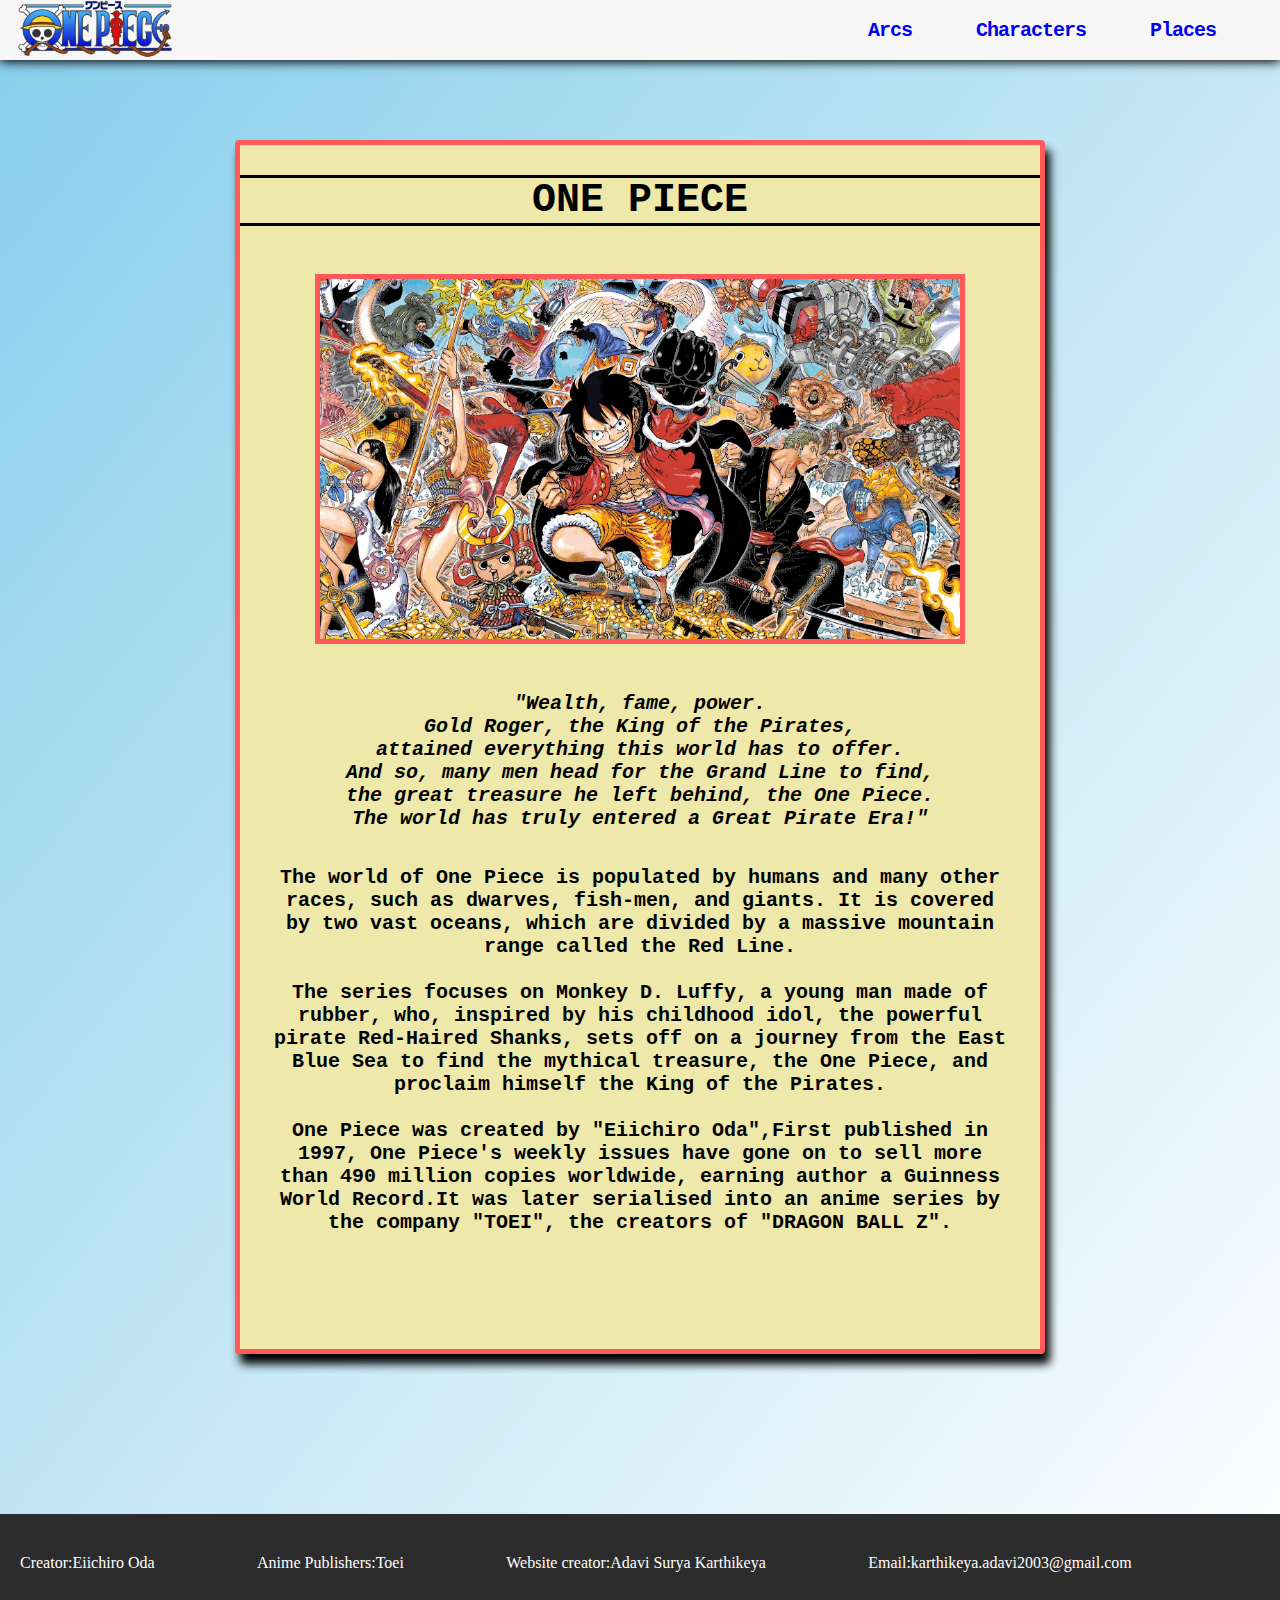
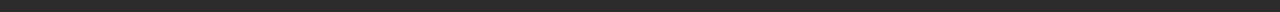
<file: ONE PIECE TRIBUTE/HTML/index.html>
<!DOCTYPE html5>
<html>
    <head>
        <title>ONE PIECE</title>
    </head>
</html>
    <link rel="stylesheet" href="..\CSS\stylesheet(index).css">

<body id="Body">
    <div id="MAIN-BODY">
        <ul>
            <div id="NAVBAR-MAIN">
                    <a href="..\HTML\index.html">      
                            <div id="NAVBAR-L">
                                            <div  ><img src="../IMAGES/INDEX/LOGO.jpg" id="LOGO-IMG" class="nav-img" ></div>
                            </div>  
                    </a>    
                    <div id="NAVBAR-R">
                            <li>
                                <a href="../HTML/Arcs.html"><div class="li" id="CHAR">Arcs</div></a>  
                            </li>
                            <li>
                                <a href="Characters.html"><div class="li" id="CHAR">Characters</div></a>  
                            </li>
                            <li>
                                 <a href="Places.html"><div class="li">Places</div></a>    
                            </li>

                            
                    </div>
            </div>
        </ul>
            <div id="MAIN-PAGE">    
               <div id="MAIN-ARTICLE">

                         <span class="TEXT" ><h1 ><p id="one-piece">ONE PIECE</p></h1></span>
                    <div><img src="../IMAGES/INDEX/MAIN-IMG.jpg" id="MAIN-BODY-BG-IMG1"></div>
                    <div>
                    <p> 
                       <div class="TEXT">
                            <em><strong>"Wealth, fame, power.<br> 
                            Gold Roger, the King of the Pirates,<br>
                            attained everything this world has to offer.<br>
                            And so, many men head for the Grand Line to find,<br> 
                            the great treasure he left behind, the One Piece.<br> 
                            The world has truly entered a Great Pirate Era!"</strong></em><br>
                       </div>
                       <br>
                       <br>
                       <div class="TEXT">
                            The world of One Piece is populated by humans and many other races, such as dwarves, fish-men, and giants.
                         It is covered by two vast oceans, which are divided by a massive mountain range called the Red Line.
                         <br>
                         <br>
                         The series focuses on Monkey D. Luffy, a young man made of rubber, 
                         who, inspired by his childhood idol, the powerful pirate Red-Haired Shanks,
                         sets off on a journey from the East Blue Sea to find the mythical treasure, the One Piece, 
                         and proclaim himself the King of the Pirates.
                         <br>
                         <br>
                         
                         One Piece was created by "Eiichiro Oda",First published in 1997, One Piece's weekly issues have gone 
                         on to sell more than 490 million copies worldwide, earning author a Guinness World Record.It was later
                         serialised into an anime series by the company "TOEI", the creators of "DRAGON BALL Z".
                         <br>
                         <br>
                         <br>
                         <br>
                         <br>
                         <br>

                       </div>
                </div>
                    </p>
                </div>    
            </div>
        </div>
        <footer>
            <footer>
                <p >Creator:Eiichiro Oda
                    <div> Anime Publishers:Toei</div>
                    <div>Website creator:Adavi Surya Karthikeya</div>
                    <div>Email:karthikeya.adavi2003@gmail.com</div></p>
            </footer>
    
</body>
</file>
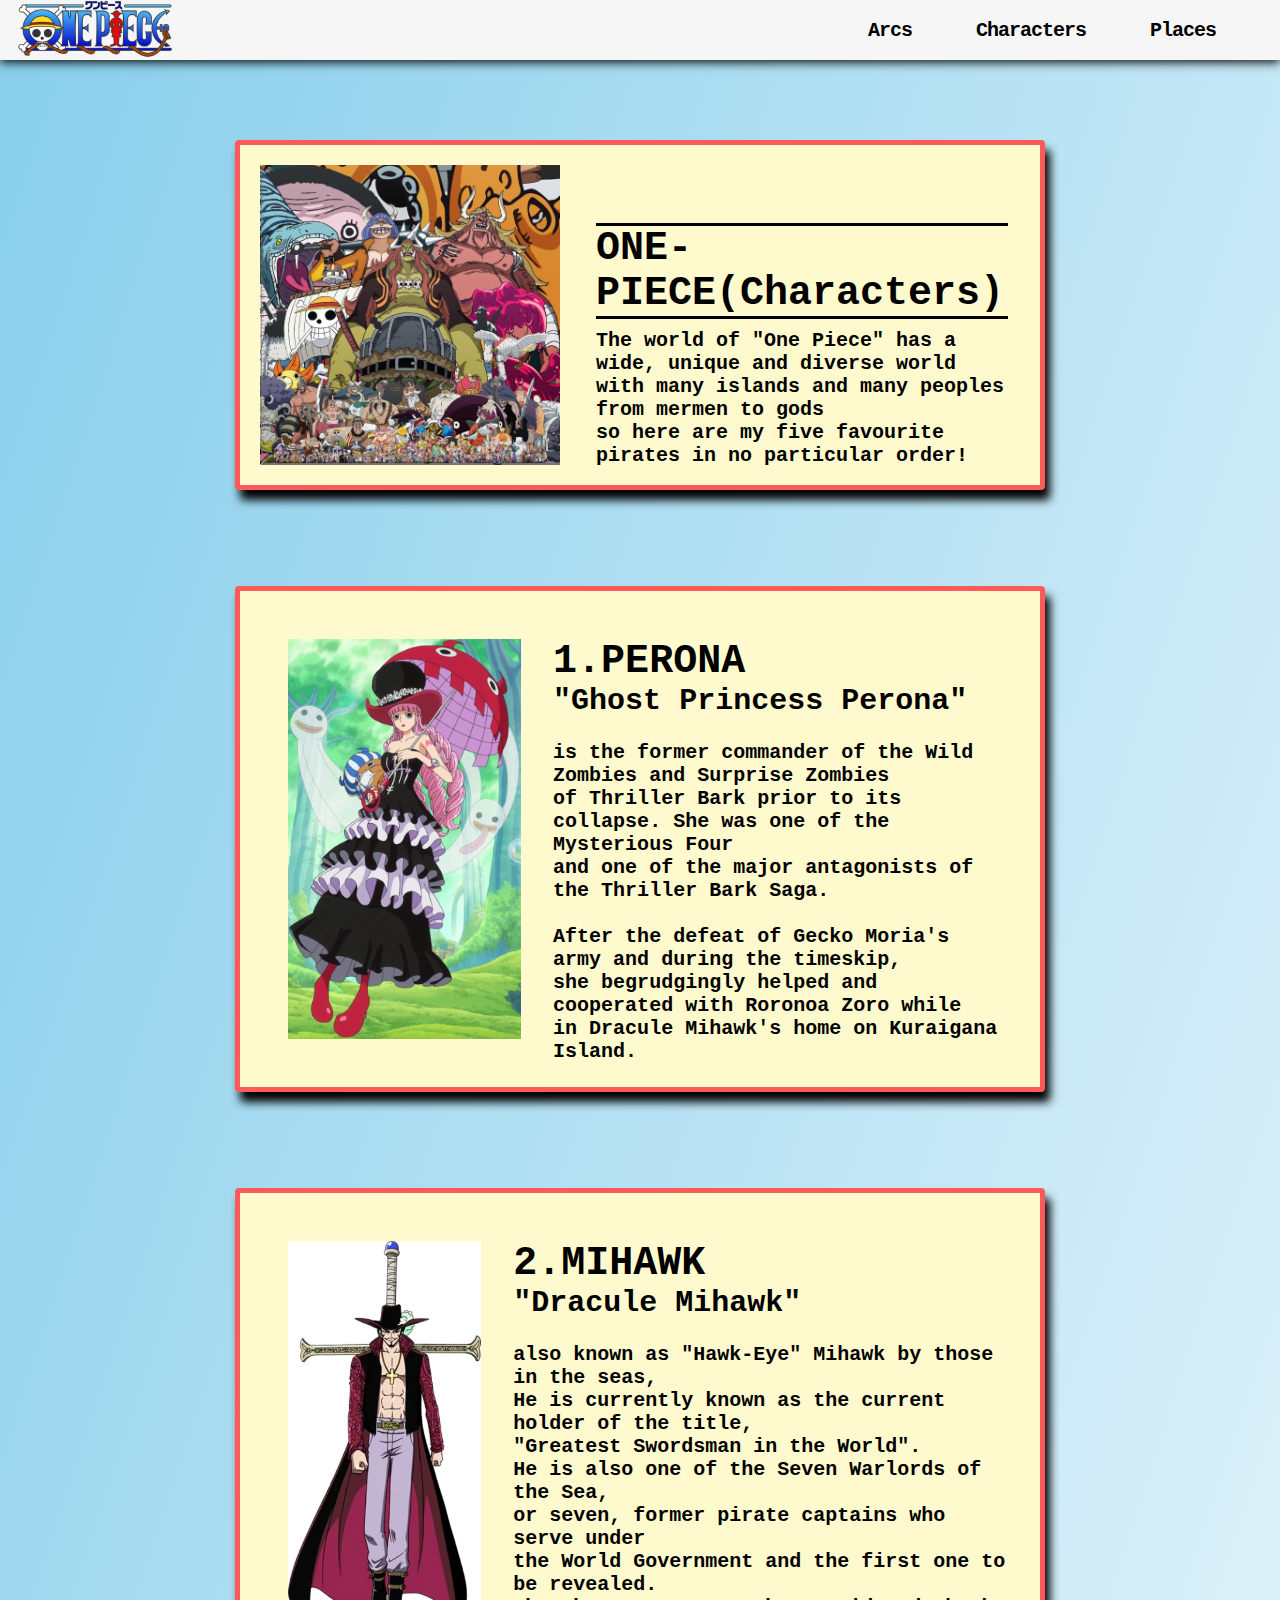
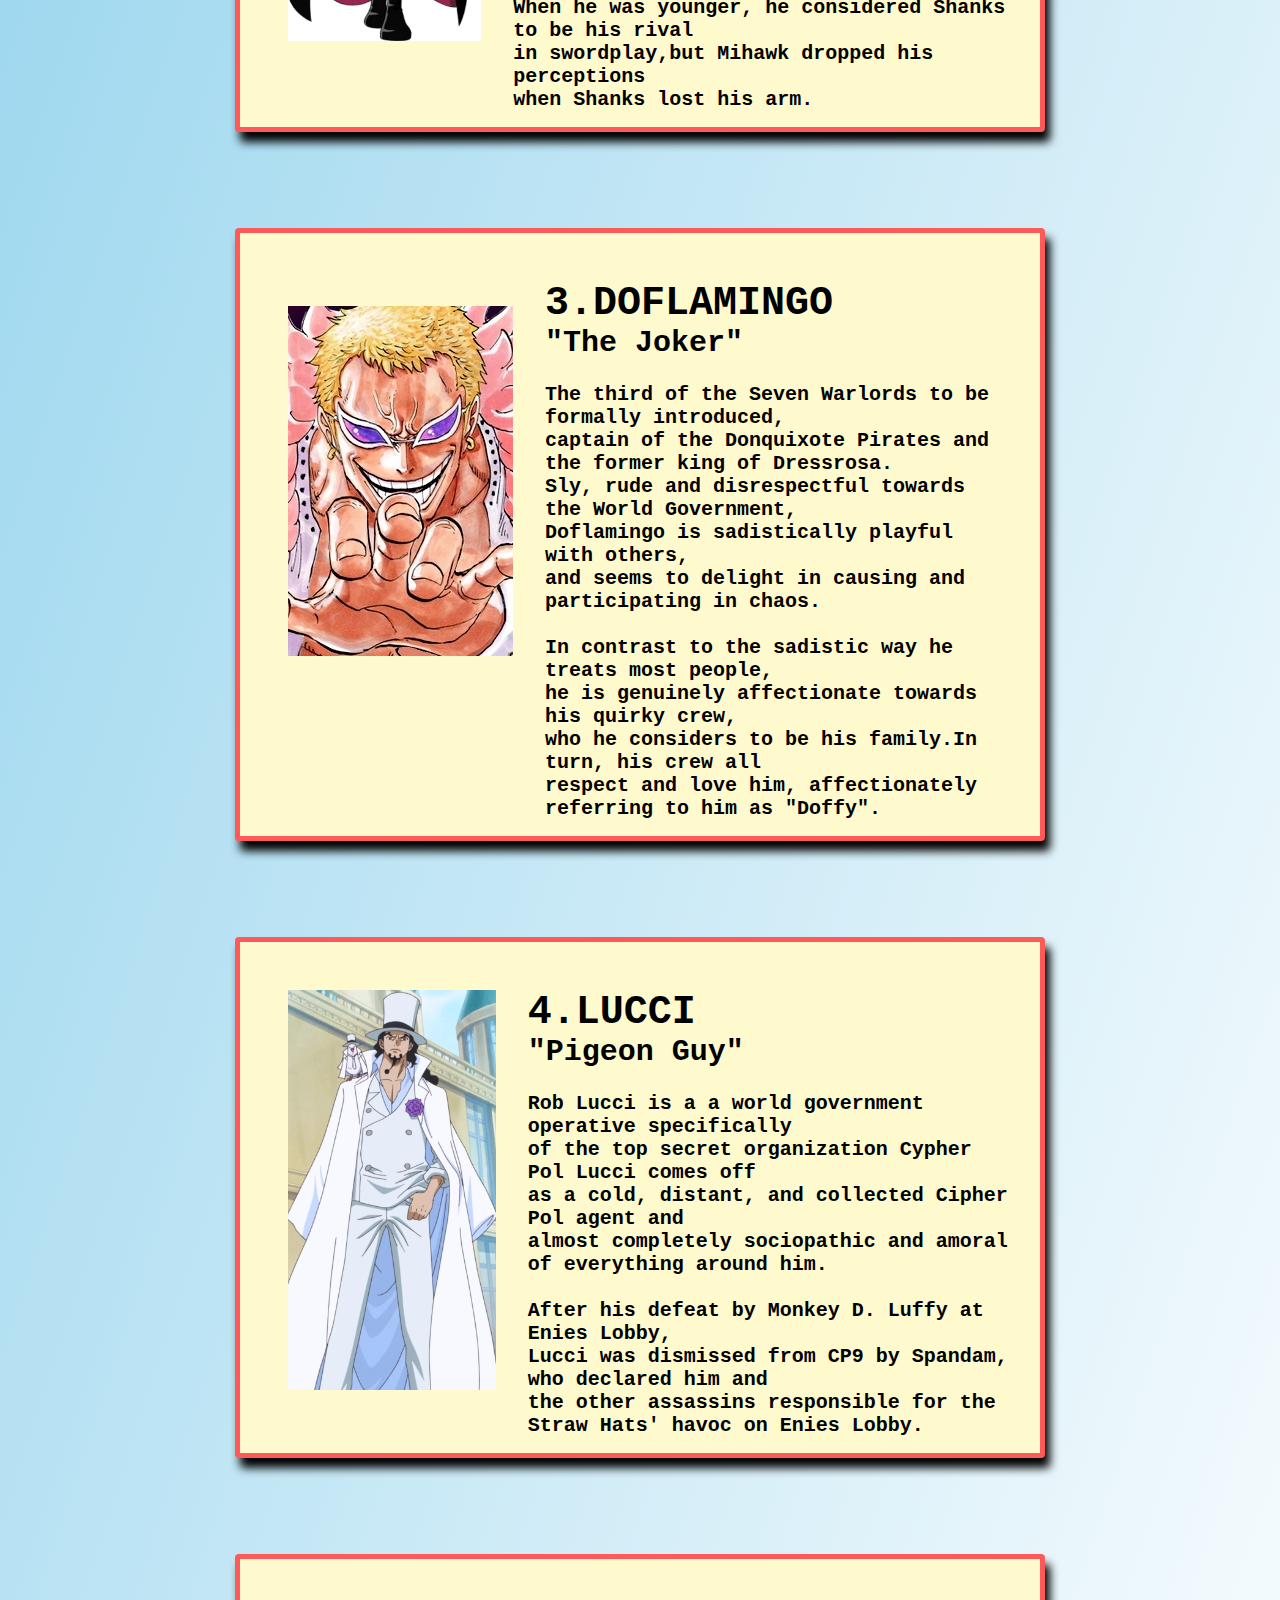
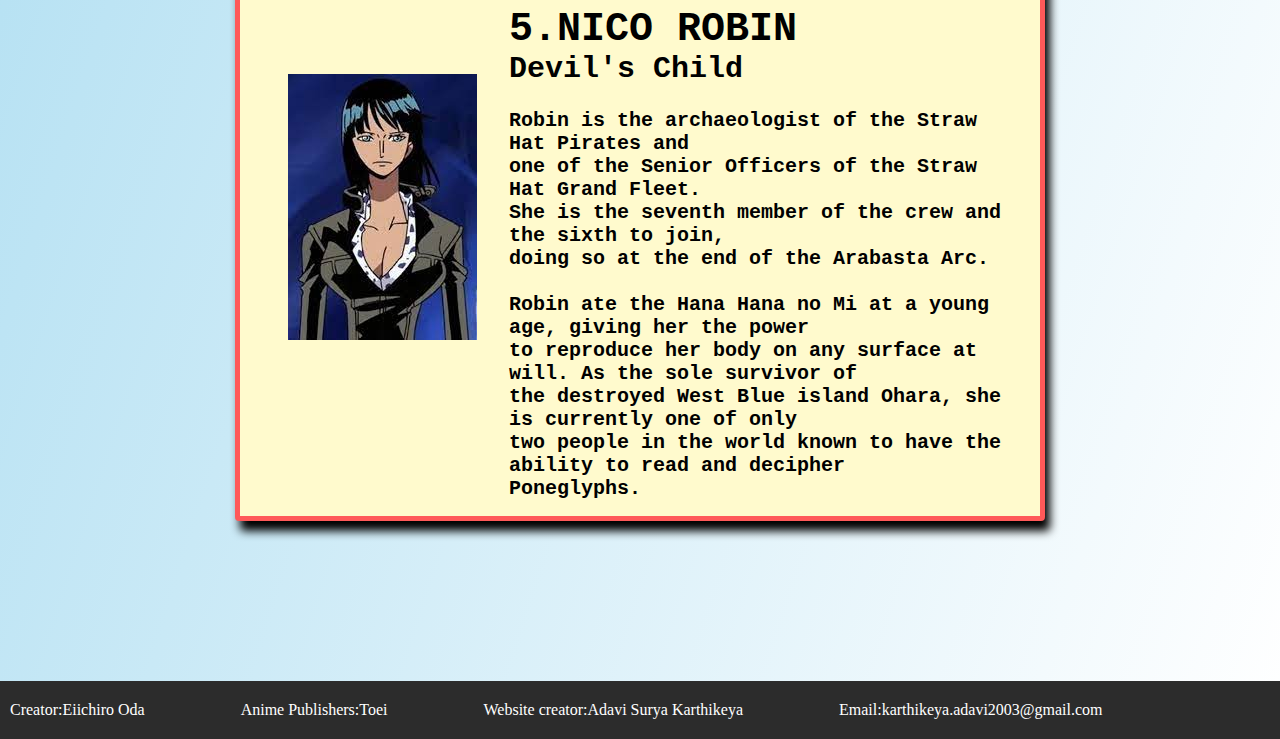
<file: ONE PIECE TRIBUTE/HTML/Characters.html>
<!DOCTYPE html5>
        <header>
            <title>Characters</title>
        </header>
        <link  rel="stylesheet" href="../CSS/stylesheet(char).css">



<body >
                <ul>
                    <div id="NAVBAR-MAIN">
                            <a href="..\HTML\index.html">      
                                    <div id="NAVBAR-L">
                                                    <div  ><img src="../IMAGES/INDEX/LOGO.jpg" class="LOGO-IMG" id="nav-img" ></div>
                                    </div>  
                            </a>    
                            <div id="NAVBAR-R">
                                    <li>
                                                <a href="../HTML/Arcs.html" target="_blank"><div class="li" id="CHAR">Arcs</div></a>  
                                    </li>
                                        
                                    <li>
                                                <a href="Characters.html"><div class="li">Characters</div></a> 
                                    </li>
                                    <li>
                                                <a href="Places.html" target="_blank"><div class="li">Places</div>  </a>  
                                    </li>

                            </div>
                    </div>
                </ul>
        
        
                <div id="MAIN-PAGE">
                    <div class="H-ARTICLE">
                        <img id="H-IMG"src="../IMAGES/CHAR/CHARACTERS-SHOWCASE IMAGE.jpg">
                        <span class="TEXT"><p ><h1 id="one-piece" class="HEADING">ONE-PIECE(Characters)</h1></p>
                              The world of "One Piece" has a wide, unique and diverse world<br>
                              with many islands and many peoples from mermen to gods <br>   
                              so here are my five favourite pirates in no particular order!<br></span>
                          
                        </p></span>
                        
                    </div>    
                    <div class="ARTICLE">
                                    <img src="../IMAGES/CHAR/char-1.webp" id="ARTICLE-IMG">
                                    <span class="TEXT"><h1 class="HEADING">1.PERONA</h1>
                                        <h2>"Ghost Princess Perona"</h2> 
                                    <p > 
                                       <br>is the former commander of the Wild Zombies and Surprise Zombies<br> 
                                       of Thriller Bark prior to its collapse. She was one of the Mysterious Four <br>
                                       and one of the major antagonists of the Thriller Bark Saga.<br>
                                       <br>
                                       After the defeat of Gecko Moria's army and during the timeskip,<br>
                                       she begrudgingly helped and cooperated with Roronoa Zoro while<br>
                                       in Dracule Mihawk's home on Kuraigana Island.
                                    </p></span>
                                    
                    </div>
                    <div class="ARTICLE"><img src="../IMAGES/CHAR/char-2.webp" id="ARTICLE-IMG">
                                   <span class="TEXT"><h1 class="HEADING">2.MIHAWK</h1>
                                    <h2>"Dracule Mihawk"</h2>
                                    <p><br>
                                       also known as "Hawk-Eye" Mihawk by those in the seas, <br> 
                                        He is currently known as the current holder of the title,<br> 
                                        "Greatest Swordsman in the World". <br>
                                        He is also one of the Seven Warlords of the Sea,<br> 
                                        or seven, former pirate captains who serve under<br>
                                        the World Government and the first one to be revealed.<br>
                                        When he was younger, he considered Shanks to be his rival<br>
                                        in swordplay,but Mihawk dropped his perceptions<br>
                                         when Shanks lost his arm.<br>
                                    </p></span> 
                    </div>
                                    
                            <div class="ARTICLE"><img src="../IMAGES/CHAR/char-3.jpg" id="ARTICLE-IMG">
                                <span class="TEXT"><h1 class="HEADING">3.DOFLAMINGO</h1>
                                    <h2>"The Joker"</h2>
                                    <p><br>
                                        The third of the Seven Warlords to be formally introduced,<br>
                                        captain of the Donquixote Pirates and the former king of Dressrosa.<br>
                                        Sly, rude and disrespectful towards the World Government,<br>
                                        Doflamingo is sadistically playful with others,<br>
                                        and seems to delight in causing and participating in chaos.<br>
                                        <br>
                                        In contrast to the sadistic way he treats most people,<br>
                                        he is genuinely affectionate towards his quirky crew,<br>
                                        who he considers to be his family.In turn, his crew all<br>
                                        respect and love him, affectionately referring to him as "Doffy".
                                    </p></span>
                            </div>
                            <div CLASS="ARTIClE"><img src="../IMAGES/CHAR/char-4.webp" id="ARTICLE-IMG">
                                 <span class="TEXT"><h1 class="HEADING">4.LUCCI</h1>
                                       <h2>"Pigeon Guy"</h2><br>
                                    <p>
                                    Rob Lucci is a a world government operative specifically<br> 
                                    of the top secret organization Cypher Pol Lucci comes off<br>
                                    as a cold, distant, and collected Cipher Pol agent and<br>
                                    almost completely sociopathic and amoral of everything around him.<br><br>
                                    After his defeat by Monkey D. Luffy at Enies Lobby,<br>
                                    Lucci was dismissed from CP9 by Spandam, who declared him and <br>
                                    the other assassins responsible for the Straw Hats' havoc on Enies Lobby.
                                    </p></span> 
                            </div>
                            <div class="ARTICLE"><img src="../IMAGES/CHAR/char-5.jpeg" id="ARTICLE-IMG">
                                <span class="TEXT"><h1 class="HEADING">5.NICO ROBIN</h1>
                                    <h2>Devil's Child</h2><br>
                                    <p>
                                        Robin is the archaeologist of the Straw Hat Pirates and<br> 
                                        one of the Senior Officers of the Straw Hat Grand Fleet.<br>
                                        She is the seventh member of the crew and the sixth to join,<br> 
                                        doing so at the end of the Arabasta Arc.<br><br>
                                        Robin ate the Hana Hana no Mi at a young age, giving her the power<br>
                                        to reproduce her body on any surface at will. As the sole survivor of<br>
                                        the destroyed West Blue island Ohara, she is currently one of only<br>
                                        two people in the world known to have the ability to read and decipher<br> 
                                        Poneglyphs.
                                    </p></span>
                            </div>
                            
                     </div>    
                     
        </div>
        <footer>
            <p >Creator:Eiichiro Oda
                <div> Anime Publishers:Toei</div>
                <div>Website creator:Adavi Surya Karthikeya</div>
                <div>Email:karthikeya.adavi2003@gmail.com</div></p>
        </footer>
</body>
</file>
<file: ONE PIECE TRIBUTE/CSS/stylesheet(char).css>
*{
    margin:0;
    padding:0;      
    text-decoration: none;
}
ul{
    text-decoration: none;
}
/*<-------------------------------------------------------------------------------NAVBAR-MAIN!!!!---------------------------------------------------------------------------------->*/
/*<--------------------------------------------------------------------------------------------------------------------------------------------------------------------------- >*/
#LOGO-IMG{
    height:50px;
    width:50px;
}
#NAVBAR-MAIN,#NAVBAR-R,#NAVBAR-L{
    list-style-type:none;
    display:flex;
    flex-wrap: wrap;
    height:60px;
    font-size:20px ;
    color:black;
    background-color: #f6f6f6;
}
#NAVBAR-R{  
    position:relative;
    margin-left:auto;
}
#NAVBAR-L{  
    margin-left:auto;
}   
.li{
    font-family: 'Courier New', Courier, monospace;
    margin:19px 5vw 0px 0vw;
    cursor:pointer;
    transition:ease-in 5ms;
    position:relative;
    font-weight:bold;
    letter-spacing: -1px;
}
.li::after{
    content:'';
    position: absolute;
    left:0;
    bottom:0;
    width:100%;
    height:2px;
    background-color: red;
    transform:scale(0);
    transform-origin:right;
    transition:transform ease-in 275ms;
    font-family: 'Courier New', Courier, monospace;
    font-weight:500;
}
.li:hover::after{
    box-shadow: 5px 10px 10px black;
    transform:scale(1);
    transform-origin:left;
}
.LOGO-IMG{
    width: 160px;
    height: inherit;
    margin:0px 15px 0px 15px;
}
#NAVBAR-MAIN{
    box-shadow: 0px 2px 10px black;
    width:100%;
} 
a,a:hover,a:active,a:visited,a:link{
    text-decoration: none;
    color:black;
}


/*<----------------------------------------------------------------------------MAIN BODY!!!----------------------------------------------------------------------------------- >*/
/*<--------------------------------------------------------------------------------------------------------------------------------------------------------------------------- >*/
/*BACKGROUND*/
body{
    background-image: linear-gradient(to bottom right,skyblue,white);
}
.ARTICLE{
    max-width: 800px;
    max-height: 2700px;
    display:flex;
    flex-direction: row;
    background-color: #f6f6f6;
    min-width: 500px;
    margin:-5% auto auto auto;
    border:solid 5px rgb(255, 89, 89);
    background-color: lemonchiffon;
    border-radius: 4px;
    box-shadow: 5px 10px 10px black;    
    margin-bottom: 10rem;
}
.ARTICLE:hover,.H-ARTICLE:hover{
    color:navy;
}
.TEXT{
    font-family: 'Courier New', Courier, monospace;
    font-size: 20px;
    font-weight:bolder;
    margin: 3rem 2rem 1rem 1rem;
    text-align: left;
}


#ARTICLE-IMG {
    max-width:400px;
    max-height:400px;
    display: block;
    margin: 3rem 1rem 3rem 3rem;
    box-sizing: border-box;
    transition: transform .2s;
    object-fit: contain;
    float:left; 
}
#ARTICLE-IMG:hover{
    transform:scale(1.1);
    box-shadow: 0px 5px 30px black; 
}
#one-piece{
    padding:0;
    margin:30px 0 10px 0;
    border-bottom:solid 3px black;
    border-top:solid 3px black;
}
.H-ARTICLE{
    max-width: 800px;
    max-height: 2700px;
    display:flex;
    flex-direction: row;
    background-color: #f6f6f6;
    margin:5rem auto 3rem auto;
    border:solid 5px rgb(255, 89, 89);
    background-color: lemonchiffon;
    border-radius: 4px;
    box-shadow: 5px 10px 10px black;    
    margin-bottom: 10rem;
}
#H-IMG{
   object-fit: contain;
   max-height:400px;
   max-width:300px;
   margin:20px;
   transition: transform .2s;
   
}
#H-IMG:hover{
    transform:scale(1.1);
    box-shadow: 0px 5px 30px black;
}
footer{
    display: flex;
    flex-direction: row;
    gap:6em;
    background-color: rgb(44, 44, 44);
    color:white;
    padding:20px 0 20px 10px;
}
</file>
